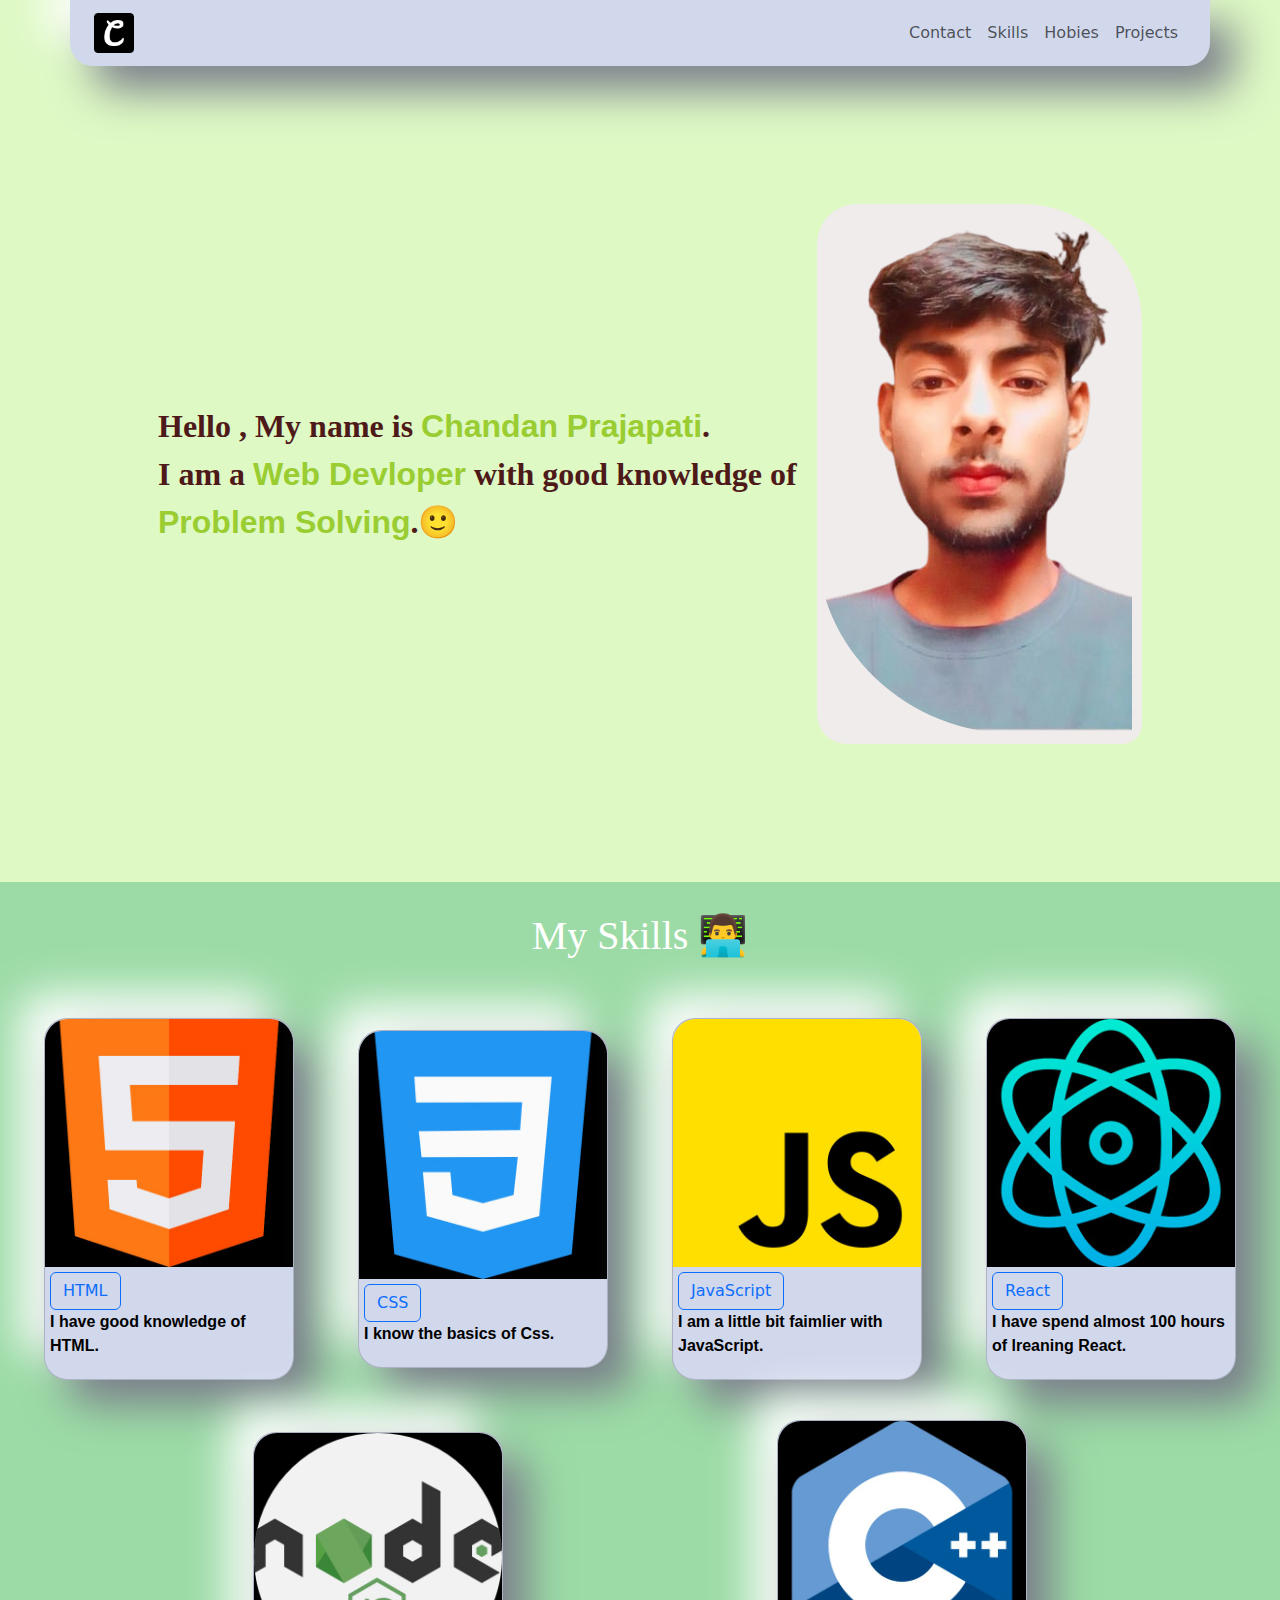
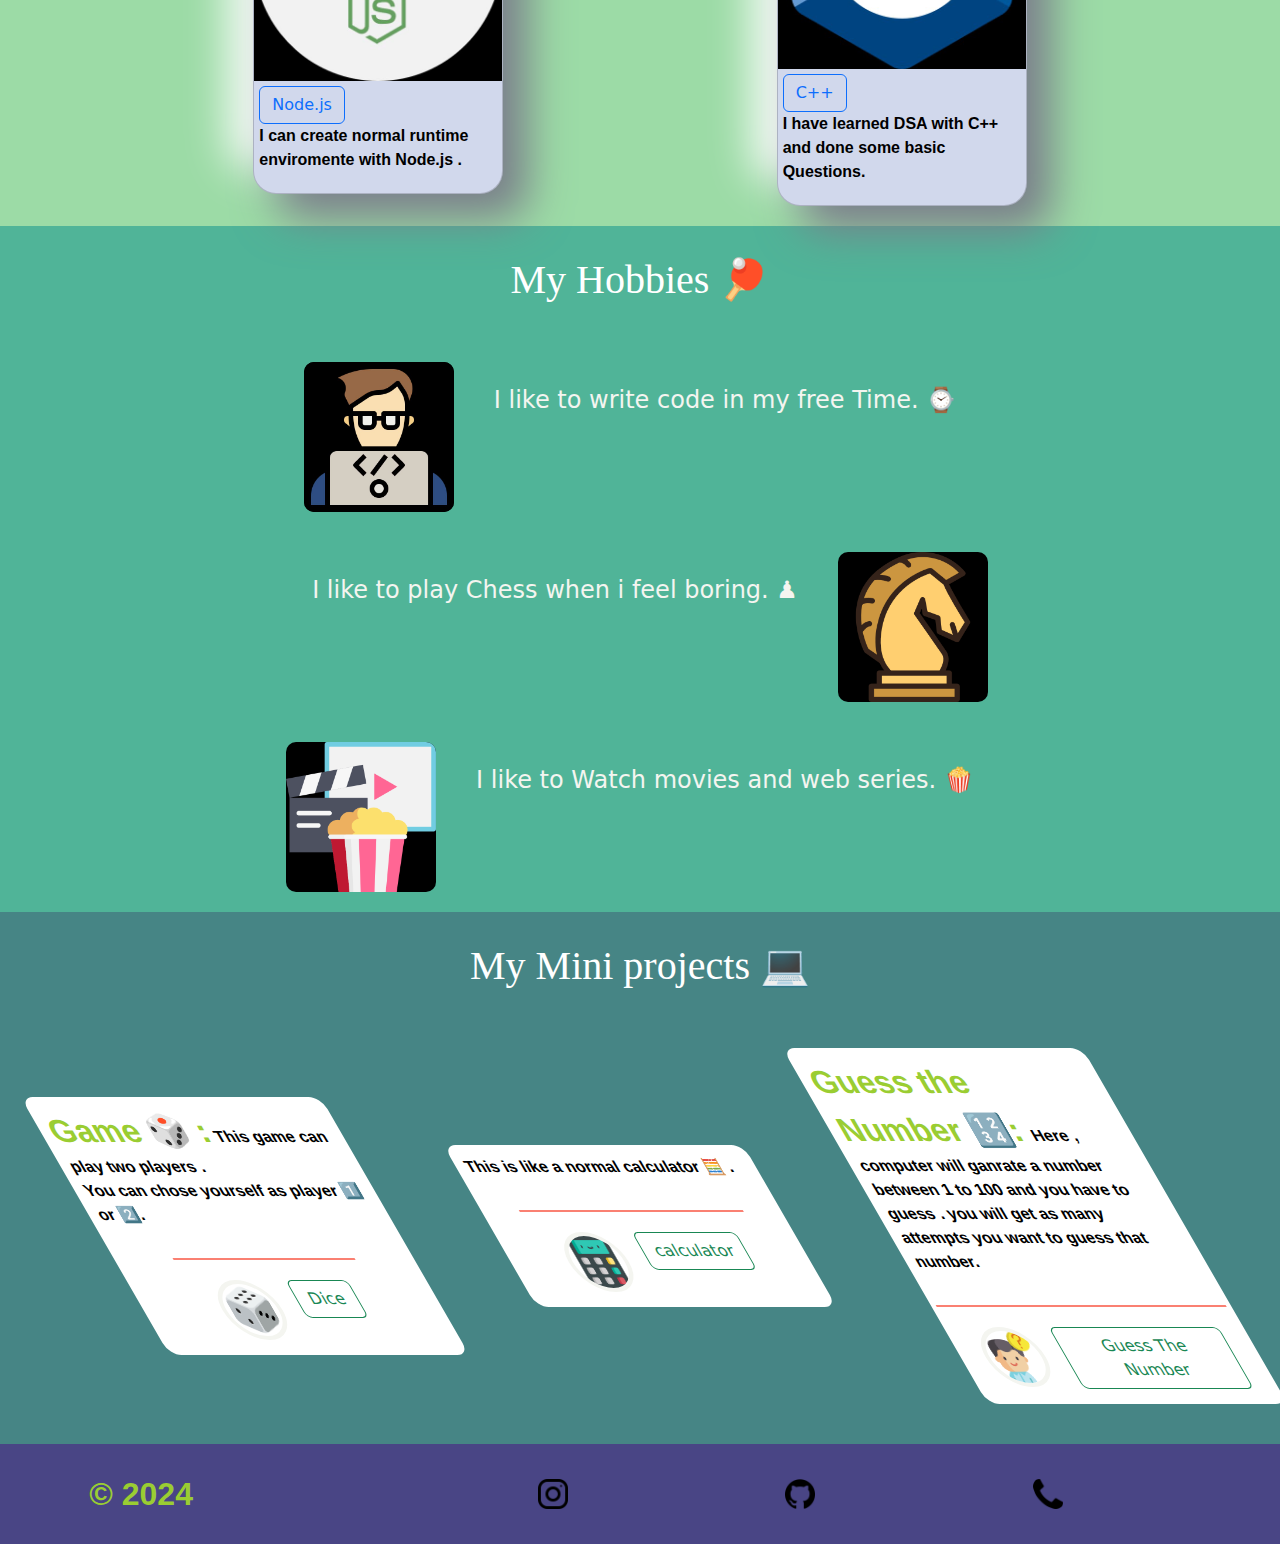
<file: index.html>
<!DOCTYPE html>
<html lang="en">
  <head>
    <meta charset="UTF-8" />
    <meta name="viewport" content="width=device-width, initial-scale=1.0" />
    <link
      class="favicon"
      rel="shortcut icon"
      href="android-chrome-512x512.png"
      type="image/x-icon"
    />
    <title>Chandan Prajapati</title>
    <link
      href="https://cdn.jsdelivr.net/npm/bootstrap@5.3.3/dist/css/bootstrap.min.css"
      rel="stylesheet"
      integrity="sha384-QWTKZyjpPEjISv5WaRU9OFeRpok6YctnYmDr5pNlyT2bRjXh0JMhjY6hW+ALEwIH"
      crossorigin="anonymous"
    />
    <script
      src="https://cdn.jsdelivr.net/npm/@popperjs/core@2.11.8/dist/umd/popper.min.js"
      integrity="sha384-I7E8VVD/ismYTF4hNIPjVp/Zjvgyol6VFvRkX/vR+Vc4jQkC+hVqc2pM8ODewa9r"
      crossorigin="anonymous"
    ></script>
    <script
      src="https://cdn.jsdelivr.net/npm/bootstrap@5.3.3/dist/js/bootstrap.min.js"
      integrity="sha384-0pUGZvbkm6XF6gxjEnlmuGrJXVbNuzT9qBBavbLwCsOGabYfZo0T0to5eqruptLy"
      crossorigin="anonymous"
    ></script>
    <link rel="preconnect" href="https://fonts.googleapis.com">
<link rel="preconnect" href="https://fonts.gstatic.com" crossorigin>
<link href="https://fonts.googleapis.com/css2?family=Roboto:ital,wght@0,100;0,300;0,400;0,500;0,700;0,900;1,100;1,300;1,400;1,500;1,700;1,900&display=swap" rel="stylesheet">
    <link rel="stylesheet" href="style.css" />
  </head>

  <body>
    <section class="container FirstPage item" id="head" class="navi">
      <nav class="navbar navbar-expand-lg">
        <div class="container-fluid">
          <a class="navbar-brand" href="#">
            <img style="height: 40px" src="android-chrome-512x512.png" alt="" />
          </a>

          <button
            class="navbar-toggler"
            type="button"
            data-bs-toggle="collapse"
            data-bs-target="#navbarNavAltMarkup"
            aria-controls="navbarNavAltMarkup"
            aria-expanded="false"
            aria-label="Toggle navigation "
          >
            <span class="navbar-toggler-icon"></span>
          </button>
          <div class="collapse navbar-collapse" id="navbarNavAltMarkup">
            <ul class="navbar-nav ms-auto">
              <li class="nav-item"><a class="nav-link" href="#Contact">Contact</a></li>
              <li class="nav-item">
                <a class="nav-link" href="#Skills">Skills</a>
              </li>
              <li class="nav-item"><a class="nav-link" href="#Hobies">Hobies</a></li>
              <li class="nav-item"><a class="nav-link" href="#projects">Projects</a></li>
            </ul>
          </div>
        </div>
      </nav>
    </section>
    <div class="secondPage item">
        <div class="taxtArea">
            Hello , My name is <span>Chandan Prajapati</span>.
            <br> I am a <span>Web Devloper</span> with good knowledge of <span>Problem Solving</span>.🙂
        </div>
        <div class="imageArea">
            <img class="pradeep" src="assate/maxima.png" alt="">
        </div>
    </div>
 <section id="Skills " class="Ram item">
  <h1 class="fonth1"  >My Skills 👨‍💻</h1>
    <div id="Skillse" class="Pagethird">
        <div class="card item">
          <img class="iskill" src="./assate/html.jpg" alt="">
            <div class="text">
              <button type="button" class="btn btn-outline-primary">HTML</button>
              <p>I have good knowledge of HTML. </p>
            </div>
            </div>
       

        <div class="card item">
          <img class="iskill" src="./assate/css.jpg" alt="">
            <div class="text">
              <button type="button" class="btn btn-outline-primary">CSS</button>
              <p>I know the basics of Css. </p>
            </div>
            </div>
       

        <div class="card item">
          <img class="iskill" src="./assate/javas.jpg" alt="">
            <div class="text">
              <button type="button" class="btn btn-outline-primary">JavaScript</button>
              <p>I am a little bit faimlier with JavaScript.</p>
            </div>
        </div>

        <div class="card item">
          <img class="iskill" src="./assate/react.jpg" alt="">
            <div class="text">
              <button type="button" class="btn btn-outline-primary">React</button>
              <p>I have spend almost 100 hours of lreaning React.</p>
            </div>
            
        </div>

        <div class="card item">
          <img class="iskill" src="./assate/node.jpg" alt="">
            <div class="text">
              <button type="button" class="btn btn-outline-primary">Node.js</button>
              <p>I can create normal runtime enviromente with Node.js .</p>
            </div>
            </div>
       

        <div class="card item">
          <img class="iskill" src="./assate/cpp.jpg" alt="">
            <div class="text">
              <button type="button" class="btn btn-outline-primary">C++</button>
              <p>I have learned DSA with  C++ and done some basic Questions.</p>
            </div>
            </div>
        </div>
      </div>
    </div>
 </section>
 <section id="Hobies" class="sec4 item">
  <h1 class="fonth1" >My Hobbies 🏓 </h1>
  <div class="hobbi item">
    <img class="himg " src="./assate/coder.jpg" alt="">
    <div class="hobbitext"> I like to write code in my free Time. ⌚</div>
  </div>
  <div class="hobbi item">
   
    <div class="hobbitext"> I like to play Chess when i feel boring. ♟</div>
    <img class="himg" src="./assate/horse.png" alt="">
  </div>
  <div class="hobbi item">
    <img class="himg" src="./assate/cinema.png" alt="">
    <div class="hobbitext">I like to Watch movies and web series. 🍿</div>
  </div>
 </section>
 <div class="bg">
 <h1 class="fonth1" >My Mini projects 💻 </h1>
<section id="projects" class="myprojects item" >
 
  <div class="container2 item">
    <div class="project-text">
      
      <p class="ptag">
        <span>Game 🎲 :</span>
        This game can play two players .<br> You can chose yourself as player 1️⃣ or 2️⃣.
      </p>
    </div>
    <div class="second">
      <div class="po"><img class="myimg" src="./assate/dice.png" alt="">
        <div><a href="./miniprojects/Dice Role/Dice.html"><button type="button" class="btn btn-outline-success">Dice</button></a>
        </div> </div>
      
    </div>
  </div>
  <div class="container2 item">
    <div class="project-text">
      <p class="ptag">
      This is like a normal calculator 🧮 .</p>
    </div>
    <div class="second">
      <div class="po"><img class="myimg" src="./assate/calculator.png" alt="">
        <div><a href="calculator.html"><button type="button" class="btn btn-outline-success">calculator</button></a>
        </div> </div>
      
    </div>
  </div>
  <div class="container2 item">
    <div class="project-text">
      <p class="ptag">
        <span>Guess the Number 🔢: </span>
        Here , computer will ganrate a number between 1 to 100 and you have to guess . you will get as many attempts you want to guess that number.
      </p>
    </div>
    <div class="second">
      <div class="po">
        <div class="ril"><img class="myimg" src="./assate/question.png" alt=""></div>
         <div><a href="guess.html"><button type="button" class="btn btn-outline-success">Guess The Number</button></a>
         </div> 
        </div>
      
    </div>
  </div>
</div>
</section>

 <footer id="Contact">
  <span class="copy"> © 2024</span>
  
  <a href="https://www.instagram.com/chandan._.prajapati/?igsh=YzljYTk1ODg3Zg%3D%3D"><img style="height: 30px;" src="./assate/insta.png" alt=""></a>
<a href="https://github.com/chandan944"><img style="height: 30px;" src="./assate/web1.png" alt=""></a>
<a href=""><img style="height: 30px;" src="./assate/telephone-handle-silhouette.png" alt=""></a>
 </footer>
</body>
</html>
</file>
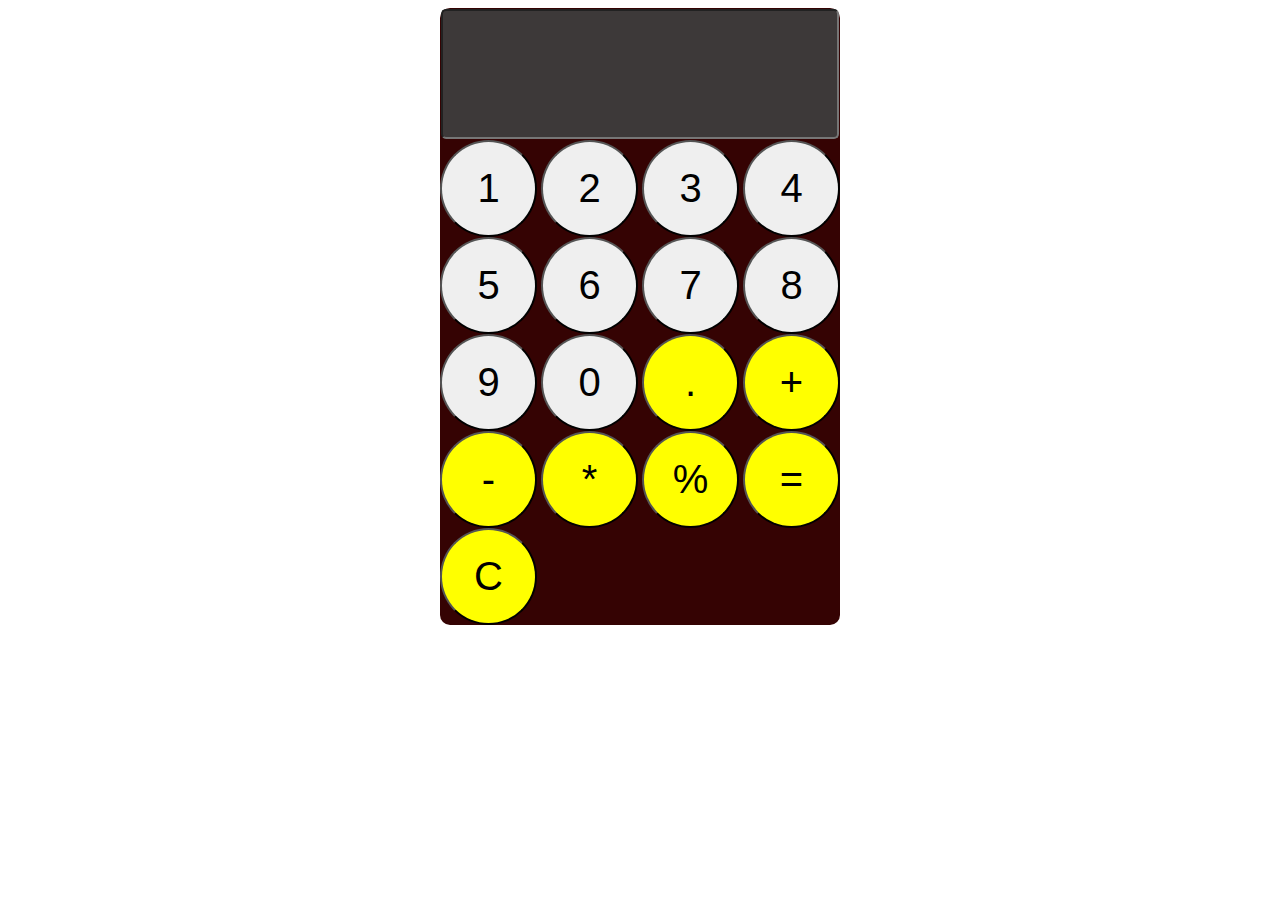
<file: calculator.html>
<!DOCTYPE html>
<html lang="en">
<head>
    <meta charset="UTF-8">
    <meta name="viewport" content="width=device-width, initial-scale=1.0">
    <title>Document</title>
</head>
<style>
    body{
        display: flex;
        justify-content: center;
    }
    #calculato{

        width: 400px;
        background: #350303;
        border-radius: 10px;
        align-items: center;
        display: block;
        flex-direction: column;
    }
    #inp{margin: 1px;
        width: 390px;
        height: 120px;
        border-radius: px;
        padding-top: 5px;
        background: #3d3939;
        border-radius: 5px;
        font-size: 70px;
      

        
    }
    #key button{
        height: 97px;
        width: 97px;
        font-size: 40px;
        flex-direction: row;
        justify-content: center;
        text-align: center;

       
    }
#one{
    height: 50px;
    width: 50px;
    border-radius: 50%;
}
#two{
    height: 50px;
    width: 50px;
    border-radius: 50%;
}
#three{ 
    height: 50px;
    width: 50px;
    border-radius: 50%;
}
#four{
    height: 50px;
    width: 50px;
    border-radius: 50%;
}
#five{
    height: 50px;
    width: 50px;
    border-radius: 50%;
}
#six{
    height: 50px;
    width: 50px;
    border-radius: 50%;
}
#seven{
    height: 50px;
    width: 50px;
    border-radius: 50%;
}
#eight{
    height: 50px;
    width: 50px;
    border-radius: 50%;
}
#nine{
    height: 50px;
    width: 50px;
    border-radius: 50%;
}
#zero{
    height: 50px;
    width: 50px;
    border-radius: 50%;
}
#sub{
    height: 50px;
    width: 50px;
    border-radius: 50%;
    background:yellow;
}
#sum{ height: 50px;
    width: 50px;
    border-radius: 50%;
    background:yellow;}
#div{ height: 50px;
    width: 50px;
    border-radius: 50%;
    background:yellow;
   
}
#multi{ height: 50px;
    width: 50px;
    border-radius: 50%;
    background:yellow;}
#ans{ height: 50px;
    width: 50px;
    border-radius: 50%;
    background:yellow;}
#clc{ height: 50px;
    width: 50px;
    border-radius: 50%;
    background:yellow;}
    
</style>
<body>
    <div id="calculato">
        <input type="text" id="inp" readonly>
        <div id="key">
            <button onclick="appendTomain(`1`)"  id="one">1</button>
            <button onclick="appendTomain(`2`)"  id="two">
                2
            </button>
            <button onclick="appendTomain(`3`)"  id="three">3</button>
            <button onclick="appendTomain(`4`)"  id="four">4</button>
            <button onclick="appendTomain(`5`)"  id="five">5</button>
            <button onclick="appendTomain(`6`)"  id="six">6</button>
            <button onclick="appendTomain(`7`)"  id="seven">7</button>
            <button onclick="appendTomain(`8`)"  id="eight">8</button>
            <button onclick="appendTomain(`9`)"  id="nine">9</button>
            <button onclick="appendTomain(`0`)"  id="zero">0</button>
            <button onclick="appendTomain(`.`)"  id="clc">.</button>
            <button onclick="appendTomain(`+`)"  id="sum">+</button>
            <button onclick="appendTomain(`-`)"  id="sub">-</button>
            <button onclick="appendTomain(`*`)"  id="multi">*</button>
            <button onclick="appendTomain(`/`)"  id="div">%</button>
            <button onclick="colculate(`=`)"  id="ans">=</button>
            <button onclick="cle(`c`)"  id="clc">C</button>

        </div>
    </div>
  <script>
    const display = document.getElementById("inp");
    function appendTomain(input){
display.value +=input;

    }function cle(){
        display.value = "";
    }
    function colculate(){
        display.value = eval(display.value);
    }
  </script>
</body>
</html>
</file>
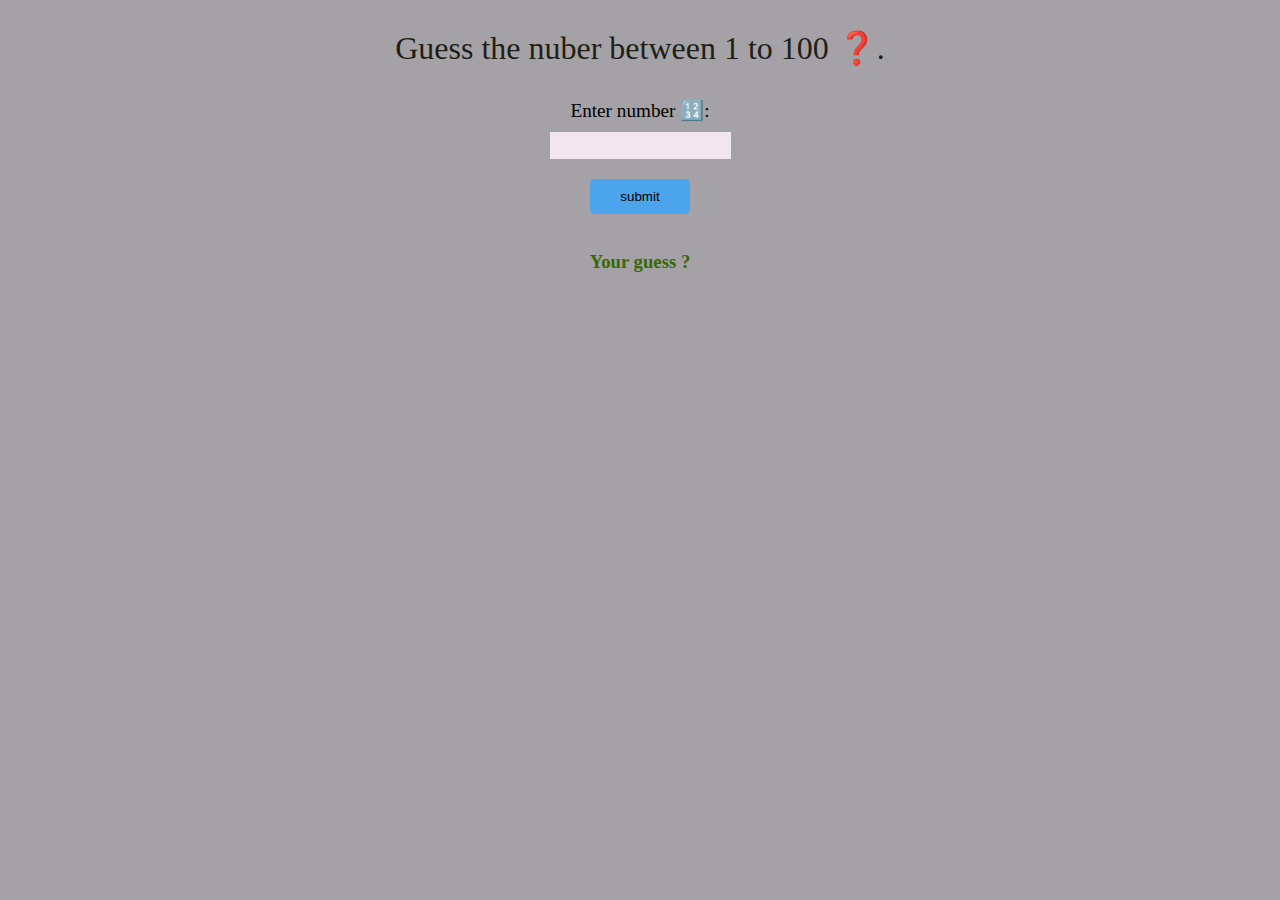
<file: guess.html>
<!DOCTYPE html>
<html lang="en">
<head>
    <meta charset="UTF-8">
    <meta name="viewport" content="width=device-width, initial-scale=1.0">
    <title>GUess</title>
</head>
<style>
    body{
        display: flex;
        background: #a4a2a7;
        justify-content: space-evenly;
        align-items: center;
        flex-direction: column;

    }
    #h1{
        text-align: center;
        font-family: Georgia, 'Times New Roman', Times, serif;
        font-weight: 700;
        font-family: fantasy;
        font-weight: 200;
        color: rgb(31, 31, 22);
    }
    #submit{
        height: 35px;
        width: 100px;
        background: hsl(207, 81%, 61%);
        border-radius: 5px;
        border: none;
        margin-top: 20px;
    }
    input{
        height: 25px;
        background: #f1e6ed;
        border: none;
    }
    label{
        font-size: larger;
        margin: 10px;
    }
    h3{
        color: rgb(55, 105, 4);
    }
</style>
<body>
    <h1 id="h1">Guess the nuber between 1 to 100 ❓.</h1>
    <label for="number" id="num">Enter number 🔢:</label>
    <input type="number" id="match">
    <button id="submit">submit</button><br>
    <h3 id="h3">Your guess ? </h3>
</body>
<script>
    let n;
    
    n = Math.floor(Math.random()*100);
    document.getElementById("submit").onclick = function(){
        m = document.getElementById("match").value;
        
            
            if (n>m) {
            h3.textContent = "your guess is low";  
            } 
            else if (n<m) {
                h3.textContent = "your guess is up";  
            }
            else if(n==m) {
           h3.textContent = `you got ${m}`;
        }
        }
    
</script>
</html>
</file>
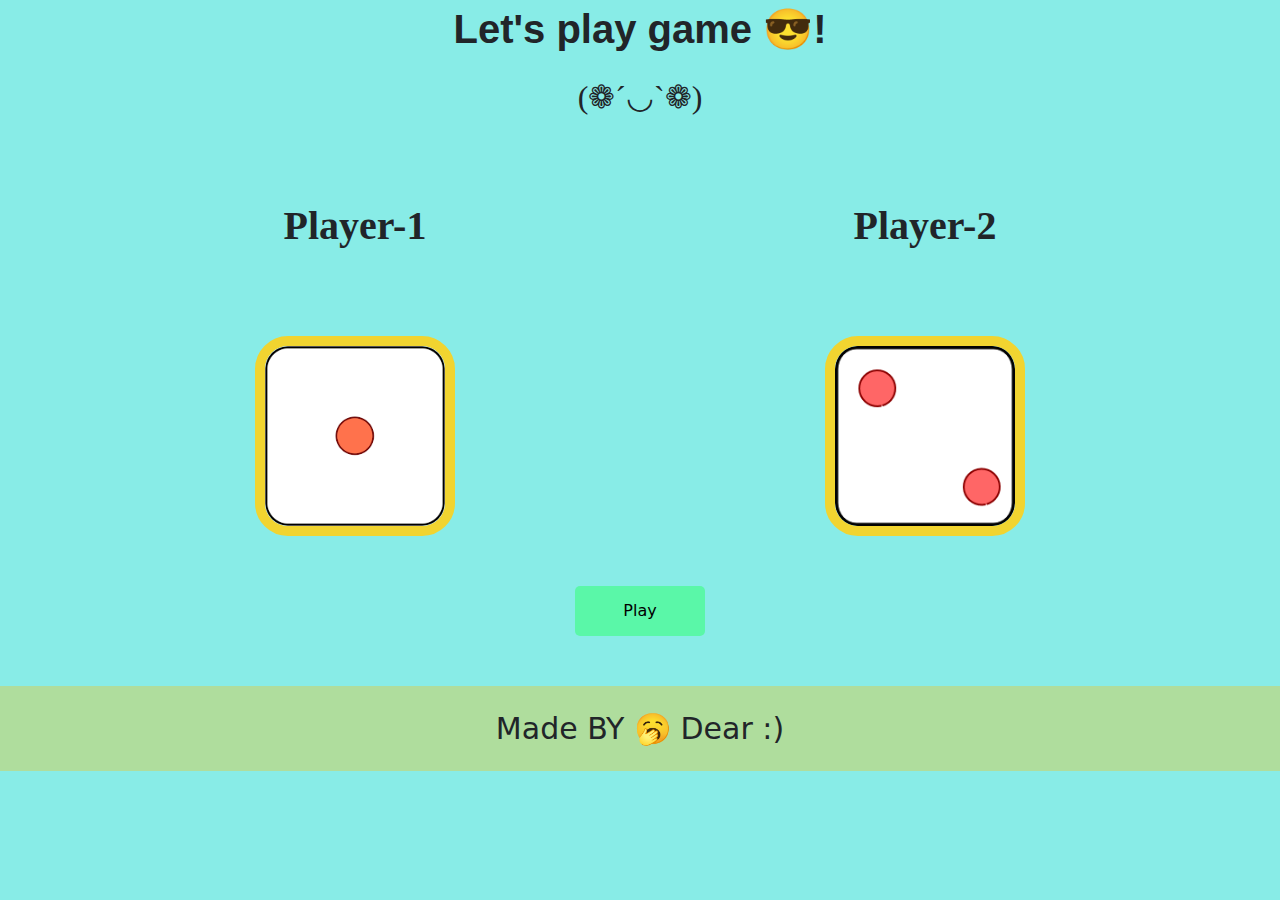
<file: miniprojects/Dice Role/Dice.html>
<!DOCTYPE html>
<html lang="en">
<head>
    <meta charset="UTF-8">
    <meta name="viewport" content="width=device-width, initial-scale=1.0">
    <title>Dice ROLE</title>
    <link
    href="https://cdn.jsdelivr.net/npm/bootstrap@5.3.3/dist/css/bootstrap.min.css"
    rel="stylesheet"
    integrity="sha384-QWTKZyjpPEjISv5WaRU9OFeRpok6YctnYmDr5pNlyT2bRjXh0JMhjY6hW+ALEwIH"
    crossorigin="anonymous"
  />
  <script
    src="https://cdn.jsdelivr.net/npm/@popperjs/core@2.11.8/dist/umd/popper.min.js"
    integrity="sha384-I7E8VVD/ismYTF4hNIPjVp/Zjvgyol6VFvRkX/vR+Vc4jQkC+hVqc2pM8ODewa9r"
    crossorigin="anonymous"
  ></script>
  <script
    src="https://cdn.jsdelivr.net/npm/bootstrap@5.3.3/dist/js/bootstrap.min.js"
    integrity="sha384-0pUGZvbkm6XF6gxjEnlmuGrJXVbNuzT9qBBavbLwCsOGabYfZo0T0to5eqruptLy"
    crossorigin="anonymous"
  ></script>
  <link rel="stylesheet" href="style.css">
</head>
<body>
    <h1 >Let's play game 😎!</h1>
    <h2 class="max">(❁´◡`❁)</h2>
    <div class="container"> <div class="row">
        <div class="col">Player-1</div>
        <div class="col">Player-2</div>
    </div></div>
    <div class="container"> <div class="row">
        <div class="col img1"><img src="1.png" alt=""></div>
        <div class="col img2"><img src="2.png" alt=""></div>
    </div></div>
    <button onclick="hey()">Play</button>
<script src="script.js"></script>
</body>
<footer> Made BY 🥱 Dear :) </footer>
</html>
</file>
<file: style.css>
body {
 background: #DEF9C4;
 overflow-x: hidden;
}
.FirstPage {
  
  
  -webkit-border-radius-bot: 23px;
  border-bottom-left-radius: 23px;
  border-bottom-right-radius: 23px;
  background: #d1d8ec;
  -webkit-box-shadow: 24px 24px 44px #797d89, -24px -24px 44px #ffffff;
  box-shadow: 24px 24px 44px #797d89, -24px -24px 44px #ffffff;
}
.FirstPage:hover {
  background: whitesmoke;
}
.secondPage {

  display: flex;
  justify-content: center;
  align-items: center;

  margin: 10%;
  padding: 10px;
}
.pradeep {
  height: 60vh;
 padding-right: 10px;
 padding-bottom: 10px;
  
  border-radius: 30px 120px 10px 200px;
}
.taxtArea {
  font-size: 2rem;
  font-weight: 800;
  color: rgb(78, 25, 25);
  font-family: "Times New Roman";
  margin-left: 20px;
}
@media screen and (max-width: 600px) {
  .secondPage {
    flex-direction: column;
  }
  .myprojects {
    flex-direction: column;
  }
}

span {
  color: yellowgreen;
  font-size: xx-large;
  font-family: "Ga Maamli", sans-serif;
  font-weight: 700;
  font-style: normal;
}
.imageArea {
 
  background: #f1ecec;
  border-radius: 40px 120px 20px 30px;
  transition: transform 1.5s;
}
.imageArea:hover {
  transform: scale(1.1) skewy(2deg);

  box-shadow: 0 4px 8px 0 rgba(69, 240, 17, 0.2),
    0 6px 20px 0 rgba(238, 234, 5, 0.19);
}
.card {
  width: 250px;
  border-radius: 10px;
  margin: 20px;
  -webkit-border-radius: 23px;
  border-radius: 23px;
  background: #d1d8ec;
  -webkit-box-shadow: 24px 24px 44px #797d89, -24px -24px 44px #ffffff;
  box-shadow: 24px 24px 44px #797d89, -24px -24px 44px #ffffff;
}
.iskill {
  border-top-left-radius: 23px;
  border-top-right-radius: 23px;
}
.card:hover {
  border: 2px solid yellow;
}
.text {
  border-bottom-left-radius: 10px;
  border-bottom-right-radius: 10px;
  padding: 5px;
}
.Pagethird {
  background: #9CDBA6;
  display: flex;
  justify-content: center;
  align-items: center;
  flex-wrap: wrap;
  justify-content: space-evenly;
}
h1{
  
  text-align: center;
  padding: 30px;
  font-family: "Pacifico", cursive;
  font-weight: 400;
  font-style: normal;
  color: #ffffff;
 
}

.Ram {
  background: #9CDBA6;
}
.himg {
  width: 150px;
  height: 150px;
  border-radius: 10px;
  background: #000;
}
.hobbi {
  display: flex;
  gap: 20px;

  padding: 20px;
}
.hobbitext {
  padding: 20px;
  font-size: 150%;
  color: #f4f5f0;
}
.sec4 {
  display: flex;
  flex-direction: column;
  justify-content: center;
  align-items: center;
  background: #50B498;
}

/* project card css */

.container2 {
  transition: transform 0.5s linear;
  display: flex;
  width: 300px;
  justify-content: center;
  align-items: center;
  flex-direction: column;
  background: #ffffff;
  border-radius: 12px;
  margin-bottom: 20px;
  transform: skew(30deg);
}
@keyframes pop {
  0% {
    transform: scale(0);
  }
  50% {
    transform: scale(1.5);
  }
  100% {
    transform: scale(1);
  }
}
.container2:hover {
  transform: rotate(0deg);
  border: 2px solid #91ff00;
  border-radius: 12px;
  box-shadow: 0 4px 8px 0 rgba(69, 240, 17, 0.2),
    0 6px 20px 0 rgba(238, 234, 5, 0.19);
  /* transform: scale(1.2); */
  /* transform: skew(90deg); */
}

.project-text {
  width: 100%;

  border-top-left-radius: 10px;
  border-top-right-radius: 10px;
  padding: 10px;
  font-family: monospace;
  font-weight: 800;
}
.po {
  display: flex;
  flex-direction: row;
  justify-content: space-between;
  padding-top: 10px;
  padding: 20px;
  padding-bottom: 10px;
  gap: 20px;
  border-top: 2px solid salmon;
}
.second {
  padding: 5px;
}

.myimg {
  height: 60px;
  width: 60px;
  border: 4px solid #f4f5f0;
  border-radius: 50%;
  transition: transform 3s linear;
}

.myprojects  {
 
  background: #468585;
  padding: 20px 0px 20px 0px;
  display: flex;
  justify-content: space-evenly;
  flex-wrap: wrap;
  align-items: center;
}

a {
  text-decoration: none;
}
footer {
  background: #494585;
  height: 100px;
  display: flex;
  justify-content: space-evenly;
  align-items: center;
}
.copy {
  position: relative;
  right: 10%;
}
@keyframes appear {
  from {
    opacity: 0;
    scale: 0.5;
    clip-path: inset(100% 100% 0 0);
    transform: translateX(-100px);
  }
  to {
    opacity: 1;
    scale: 1;
    clip-path: inset(0 0 0 0);
    transform: translateX(-60);
  }
}
.item {
  animation: appear 5s linear;
  animation-timeline: view();
  animation-range: entry 0% cover 20%;
}
p{
  font-family: "Oswald", sans-serif;
  font-optical-sizing: auto;
 color: black;
  font-weight: 600;

}
h2{
  color: #f5f0f0;
}
.bg{
  background: #468585;
}
</file>
<file: miniprojects/Dice Role/style.css>
body{
    text-align: center;
    background: hsl(177, 73%, 73%);
}
.container{
   margin-top: 80px;
   font-family: serif;
   font-weight: bold;
   font-size: 40px;
}
h2{
    margin: 20px;
    font-family: o;
}
h1{
   font-family: Arial, Helvetica, sans-serif;
   font-weight: 900;
   padding: 5px;
}
img{
    height: 200px;
    width: 200px;
    border: 10px solid rgb(241, 212, 48);
    border-radius: 33px;
}
button{
    height: 50px;
    width: 130px;
    border: none;
    border-radius: 5px;
    margin: 50px;
    background: #5af7a8;
}
button:hover{
    background: #2bdf2b;
    height: 55px;
    width: 142px;
    opacity: 0.5;

}
footer{
    background: #afdd9d;
    font-size: 30px;
    padding: 20px;
}
</file>
